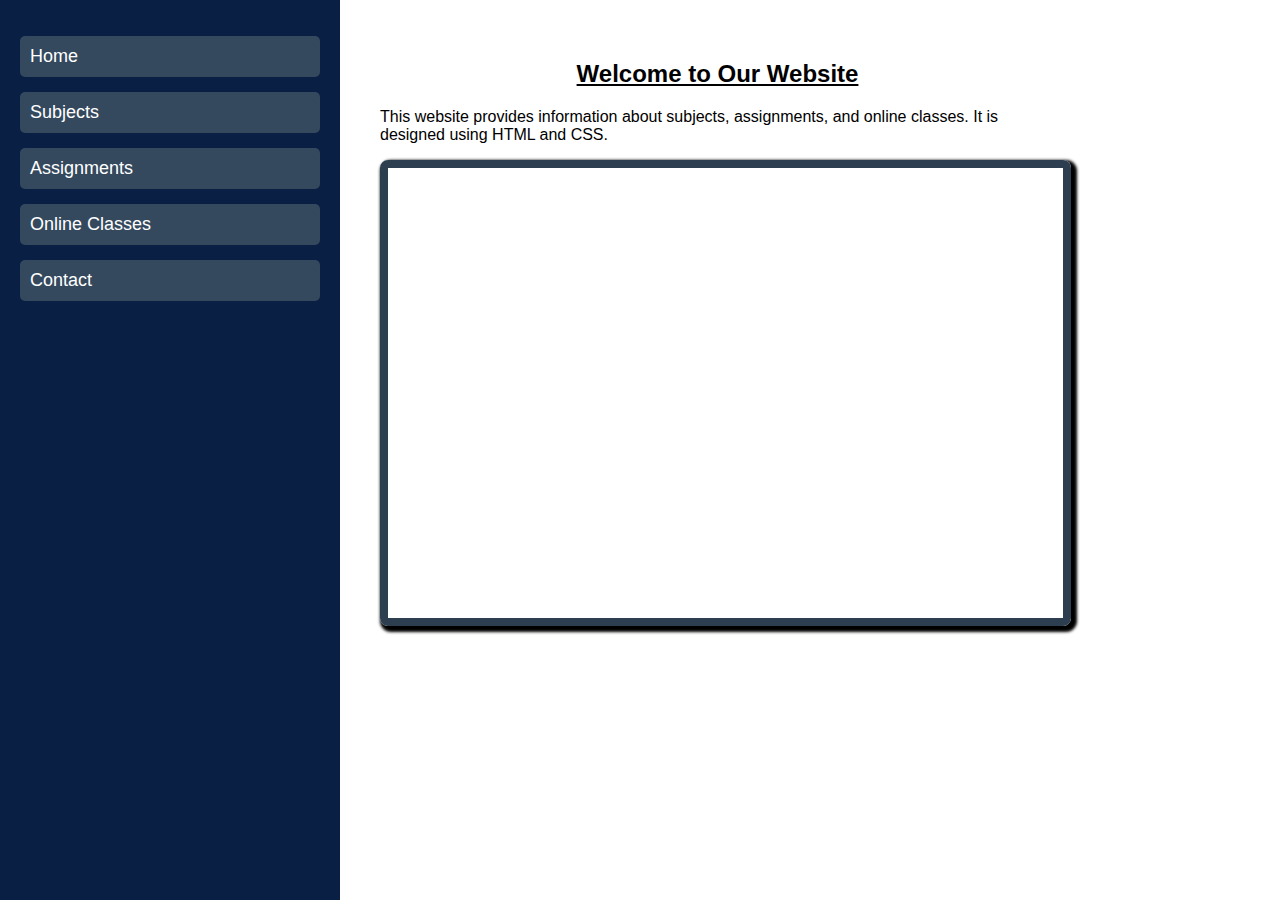
<file: index.html>
<!DOCTYPE html>
<html lang="en">
<head>
    <meta charset="UTF-8">
    <title>College Website</title>
<link rel="stylesheet" href="index.css">
</head>

<body>

<div class="container">
    <div class="menu">
        <ul>
            <li><a href="index.html">Home</a></li>
            <li><a href="subjects.html" target="contentFrame">Subjects</a></li>
            <li><a href="assignments.html" target="contentFrame">Assignments</a></li>
            <li><a href="classes.html" target="contentFrame">Online Classes</a></li>
            <li><a href="contact.html" target="_blank">Contact</a></li>
        </ul>
    </div>
    <div class="content">
        <div class="content">
    <h2><b><u>Welcome to Our Website</b></u></h2>
    <p>
        This website provides information about subjects, assignments,
        and online classes. It is designed using HTML and CSS.
    </p>

        <iframe name="contentFrame"></iframe>
    </div>

</div>

</body>
</html>
</file>
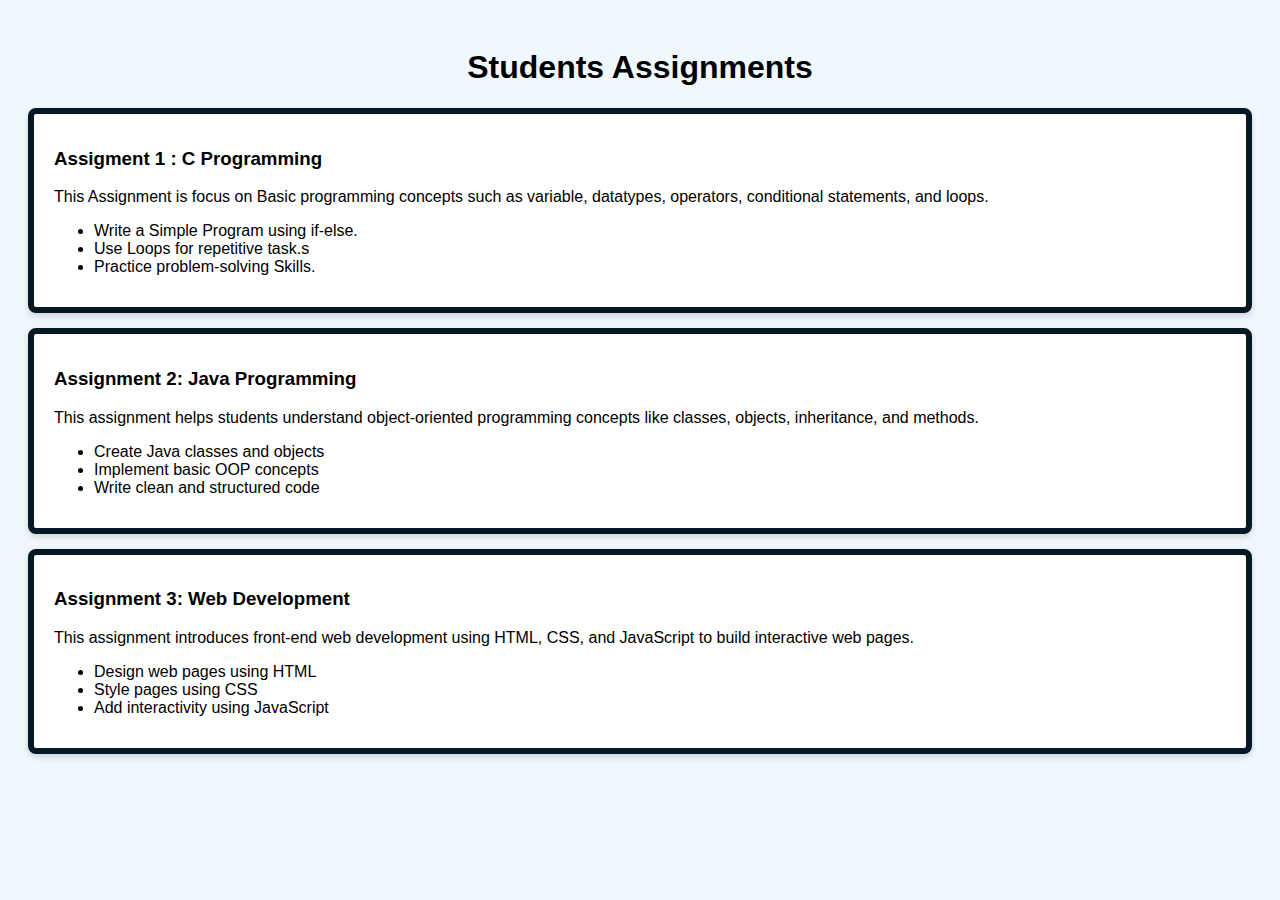
<file: assignments.html>
<!DOCTYPE html>
<html lang="en">
<head>
    <meta charset="UTF-8">
    <meta name="viewport" content="width=device-width, initial-scale=1.0">
    <title>Document</title>
    <style>
        body{
            font-family: Arial, sans-serif;
            background-color: aliceblue;
            padding: 20px;
        }
        h1{
            text-align: center;
        }
        .assignment{
            background-color: white;
            padding: 15px 20px;
            margin: 15px 0;
            border: 6px solid #051925;
            border-radius: 8px;
            box-shadow: 0 3px 6px rgba(0,0,0,0.15);
        }
        .assignment:hover{
            background-color: bisque;
            box-shadow:0 3px 6px black;
            opacity: 1;
        }
    
    </style>
</head>
<body>
    <h1> Students Assignments</h1>
    <div class="assignment">
        <h3>Assigment 1 : C Programming</h3>
    <p>
        This Assignment is focus on Basic programming concepts such as variable, datatypes, operators, conditional statements, and loops.
    </p>
        <ul>
            <li>Write a Simple Program using if-else.</li>
            <li>Use Loops for repetitive task.s</li>
            <li>Practice problem-solving Skills.</li>
        </ul>
    </div>
    <div class="assignment">
    <h3>Assignment 2: Java Programming</h3>
    <p>
        This assignment helps students understand object-oriented programming
        concepts like classes, objects, inheritance, and methods.
    </p>
    <ul>
        <li>Create Java classes and objects</li>
        <li>Implement basic OOP concepts</li>
        <li>Write clean and structured code</li>
    </ul>
</div>

<div class="assignment">
    <h3>Assignment 3: Web Development</h3>
    <p>
        This assignment introduces front-end web development using HTML,
        CSS, and JavaScript to build interactive web pages.
    </p>
    <ul>
        <li>Design web pages using HTML</li>
        <li>Style pages using CSS</li>
        <li>Add interactivity using JavaScript</li>
    </ul>
</div>

</body>
</html>
</file>
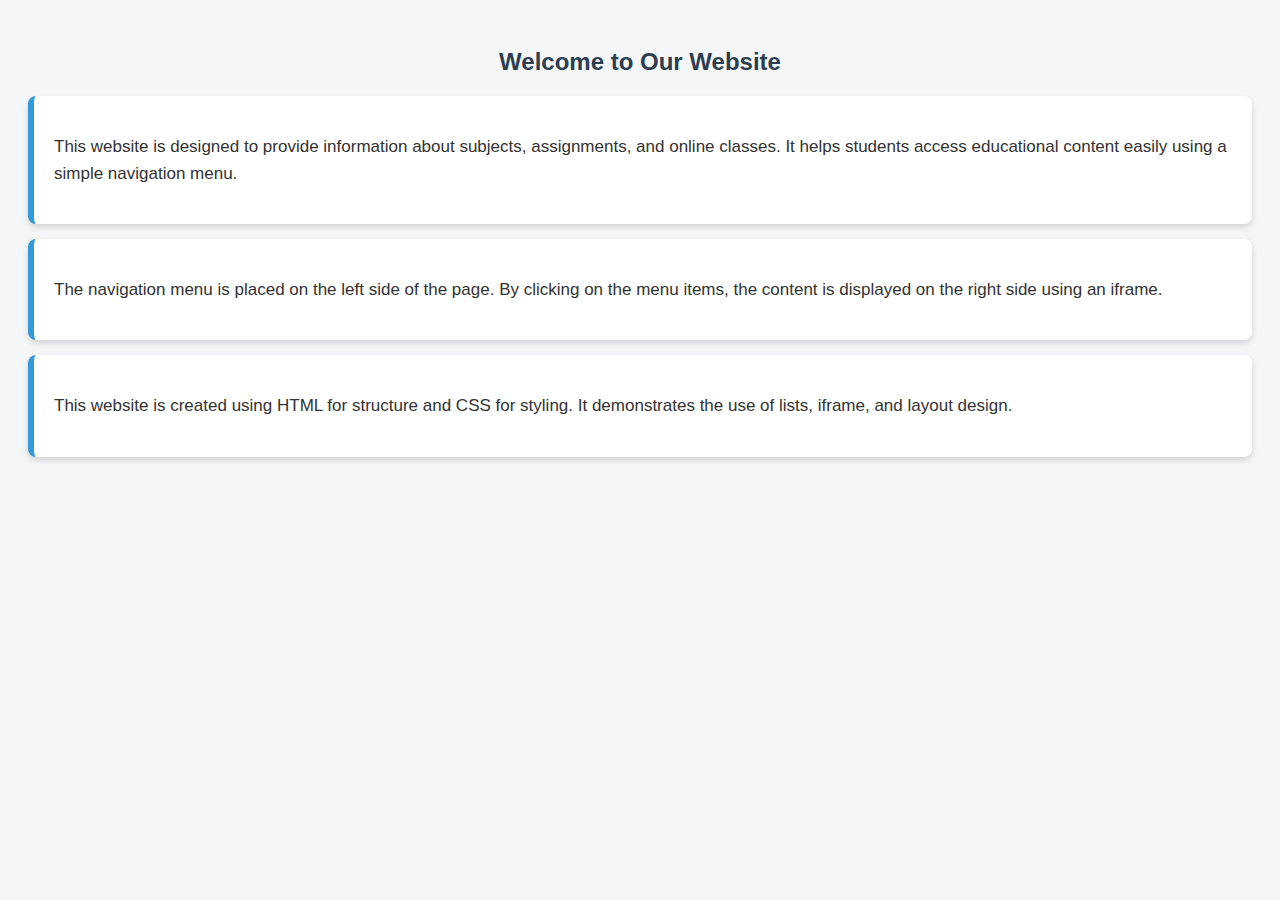
<file: home.html>
<!DOCTYPE html>
<html>
<head>
    <title>Home</title>
    <style>
        body {
            font-family: Arial, sans-serif;
            background-color: #f4f6f8;
            padding: 20px;
        }

        h2 {
            text-align: center;
            color: #2c3e50;
        }

        .box {
            background-color: white;
            padding: 20px;
            margin: 15px 0;
            border-left: 6px solid #3498db;
            border-radius: 8px;
            box-shadow: 0 3px 6px rgba(0,0,0,0.15);
        }

        p {
            font-size: 17px;
            color: #333;
            line-height: 1.6;
        }
    </style>
</head>

<body>

<h2>Welcome to Our Website</h2>

<div class="box">
    <p>
        This website is designed to provide information about subjects, assignments,
        and online classes. It helps students access educational content easily
        using a simple navigation menu.
    </p>
</div>

<div class="box">
    <p>
        The navigation menu is placed on the left side of the page. By clicking on
        the menu items, the content is displayed on the right side using an iframe.
    </p>
</div>

<div class="box">
    <p>
        This website is created using HTML for structure and CSS for styling.
        It demonstrates the use of lists, iframe, and layout design.
    </p>
</div>

</body>
</html>
</file>
<file: index.css>
body {
            margin: 0;
            font-family: Arial, sans-serif;
            background-color: #FFFFFF;
        }
        .container {
            display: flex;
            height: 100vh;
        }
        .menu {
            width: 25%;
            background-color: #0a1f44;
            padding: 20px;
        }

        .menu ul {
            list-style-type: none;
            padding: 0;
        }

        .menu ul li {
            margin: 15px 0;
        }

        .menu ul li a {
            text-decoration: none;
            color: white;
            font-size: 18px;
            display: block;
            padding: 10px;
            background-color: #34495e;
            border-radius: 5px;
        }

        .menu ul li a:hover {
            background-color: #1abc9c;
            opacity: 1;
            box-shadow: white;
        }
        .content {
            width: 75%;
            padding: 20px;
        }

        iframe {
            width: 100%;
            height: 450px;
            border: 8px solid #2c3e50; 
            box-shadow: 3px 3px 3px 3px black;
            border-radius: 8px;
        }
        h2{
            text-align: center;
        }
</file>
